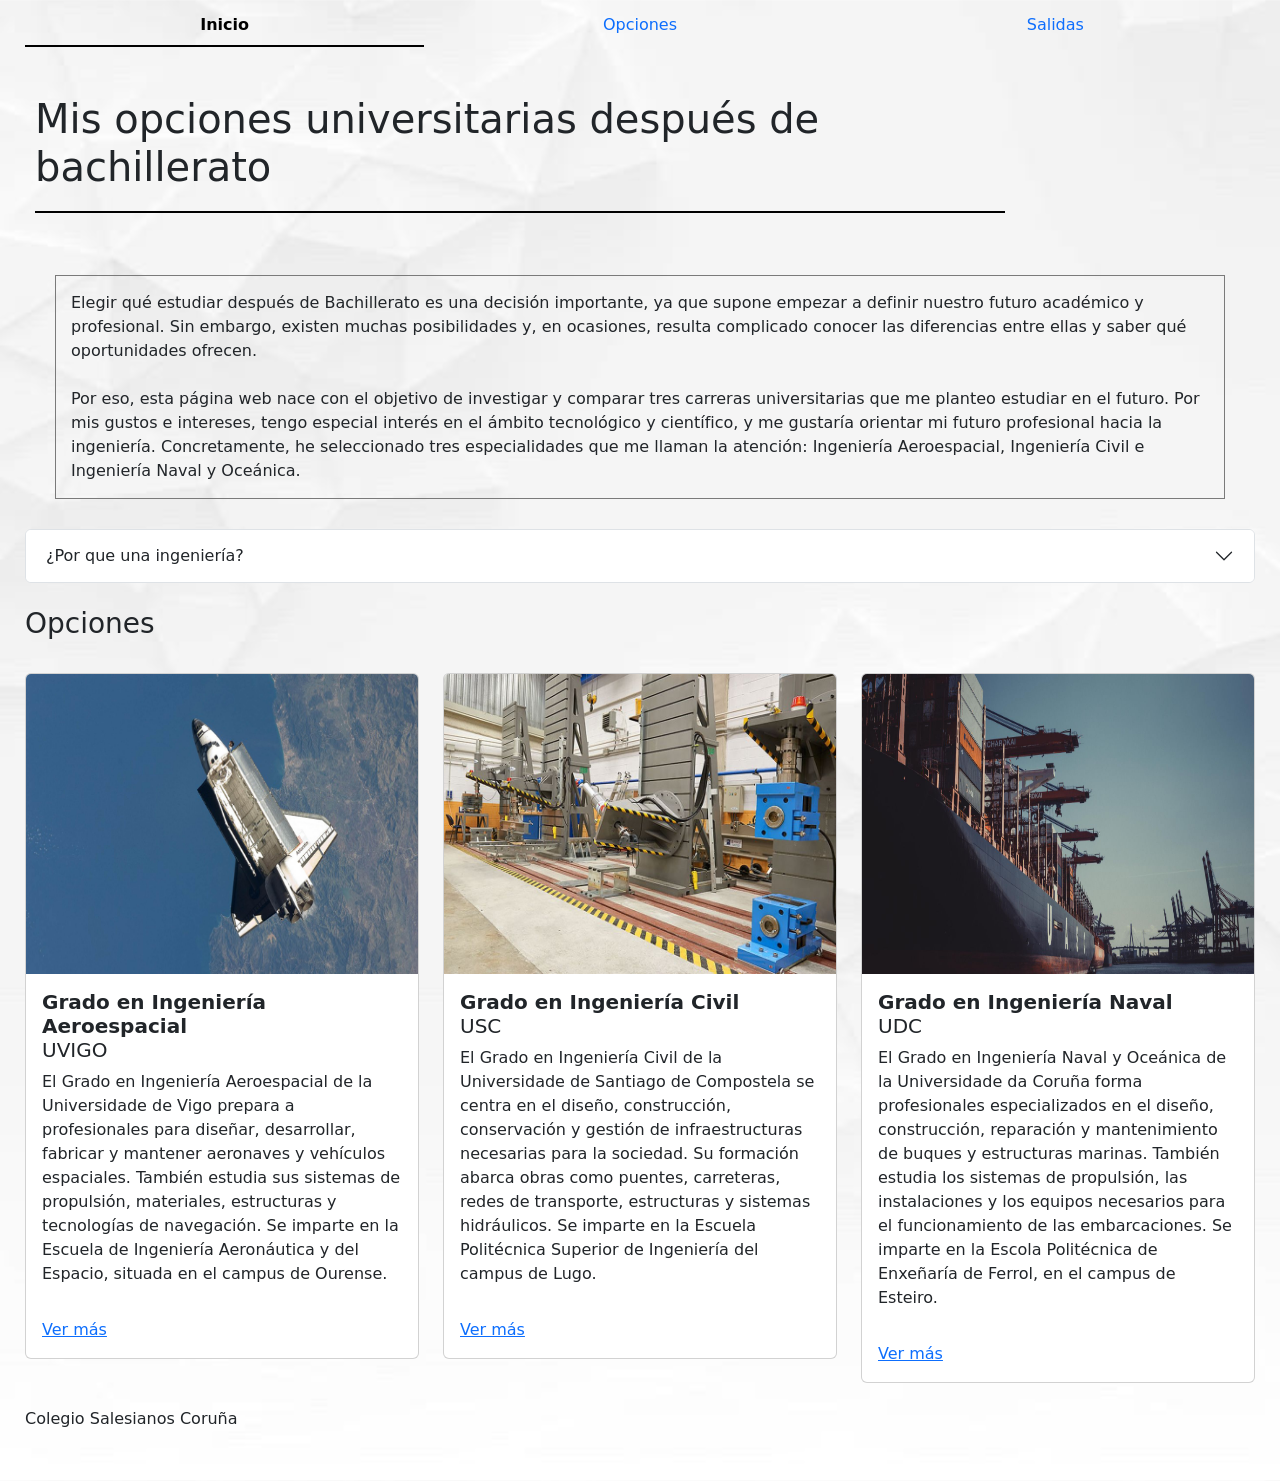
<file: index.html>
<html lang="es">
  <head>
        <meta charset="utf-8">
        <meta name="viewpoint" content="width=devise-width, initial-scale=1">
        <title>Inicio</title>
        <link href="https://cdn.jsdelivr.net/npm/bootstrap@5.3.8/dist/css/bootstrap.min.css" rel="stylesheet" integrity="sha384-sRIl4kxILFvY47J16cr9ZwB07vP4J8+LH7qKQnuqkuIAvNWLzeN8tE5YBujZqJLB" crossorigin="anonymous">
        <link rel="stylesheet" href="./CSS/estilos.css">
    </head>
    <body>
      <nav>
        <ul class="nav nav-underline nav-justified">
            <li class="nav-item">
              <a class="nav-link active" aria-current="page" href="./index.html">Inicio</a>
            </li>
            <li class="nav-item">
              <a class="nav-link" href="./opciones.html">Opciones</a>
            </li>
            <li class="nav-item">
              <a class="nav-link" href="./salidas.html">Salidas</a>
            </li>
        </ul>
      </nav><br>
      <main>
        <br><header><h1 class="subrayado">Mis opciones universitarias después de bachillerato</h1></header><br>
        <p class="parrafo">Elegir qué estudiar después de Bachillerato es una decisión importante, ya que supone empezar a definir nuestro futuro académico y profesional. Sin embargo, existen muchas posibilidades y, en ocasiones, resulta complicado conocer las diferencias entre ellas y saber qué oportunidades ofrecen.<br>
        <br>Por eso, esta página web nace con el objetivo de investigar y comparar tres carreras universitarias que me planteo estudiar en el futuro. Por mis gustos e intereses, tengo especial interés en el ámbito tecnológico y científico, y me gustaría orientar mi futuro profesional hacia la ingeniería. Concretamente, he seleccionado tres especialidades que me llaman la atención: Ingeniería Aeroespacial, Ingeniería Civil e Ingeniería Naval y Oceánica.</p>
        <div class="accordion" id="accordionExample">
            <div class="accordion-item">
                <h2 class="accordion-header">
                  <button class="accordion-button collapsed" type="button" data-bs-toggle="collapse" data-bs-target="#collapseTwo" aria-expanded="false" aria-controls="collapseTwo">
                    ¿Por que una ingeniería?
                  </button>
                </h2>
                <div id="collapseTwo" class="accordion-collapse collapse" data-bs-parent="#accordionExample">
                  <div class="accordion-body">
                    La ingeniería es una disciplina que aplica conocimientos científicos, matemáticos y tecnológicos para resolver problemas, desarrollar nuevas soluciones y mejorar la sociedad. Está presente en prácticamente todos los aspectos de nuestra vida.
                  </div>
                </div>
            </div>
        </div>
        <br>
        <h3>Opciones</h3> <br>
        <div class="card-group">
          <div class="row">
            <div class="col-12 col-md-6 col-lg-4">
              <div class="card">
                <img src="./img/ingenieria-aeroespacial.jpg" class="card-img-top" height="300">
                <div class="card-body">
                  <h5 class="card-title"><strong>Grado en Ingeniería Aeroespacial</strong><br>UVIGO</h5>
                  <p class="card-text">El Grado en Ingeniería Aeroespacial de la Universidade de Vigo prepara a profesionales para diseñar, desarrollar, fabricar y mantener aeronaves y vehículos espaciales. También estudia sus sistemas de propulsión, materiales, estructuras y tecnologías de navegación. Se imparte en la Escuela de Ingeniería Aeronáutica y del Espacio, situada en el campus de Ourense.</p>
                </div>
                <div class="card-body">
                  <a href="https://aero.uvigo.es/es/estudios/grado-en-ingenieria-aeroespacial" class="card-link">Ver más</a>
                </div>
              </div>
            </div>
            <div class="col-12 col-md-6 col-lg-4">
              <div class="card">
                <img src="./img/ingenieria-civil.jpg" class="card-img-top" height="300">
                <div class="card-body">
                  <h5 class="card-title"><strong>Grado en Ingeniería Civil</strong><br>USC</h5>
                  <p class="card-text">El Grado en Ingeniería Civil de la Universidade de Santiago de Compostela se centra en el diseño, construcción, conservación y gestión de infraestructuras necesarias para la sociedad. Su formación abarca obras como puentes, carreteras, redes de transporte, estructuras y sistemas hidráulicos. Se imparte en la Escuela Politécnica Superior de Ingeniería del campus de Lugo.</p>
                </div>
                <div class="card-body">
                  <a href="https://www.usc.gal/es/estudios/grados/ingenieria-arquitectura/grado-ingenieria-civil" class="card-link">Ver más</a>
                </div>
              </div>
            </div>
            <div class="col-12 col-md-6 col-lg-4">
              <div class="card">
                <img src="./img/ingenieria-naval.jpg" class="card-img-top" height="300">
                <div class="card-body">
                  <h5 class="card-title"><strong>Grado en Ingeniería Naval</strong><br>UDC</h5>
                  <p class="card-text">El Grado en Ingeniería Naval y Oceánica de la Universidade da Coruña forma profesionales especializados en el diseño, construcción, reparación y mantenimiento de buques y estructuras marinas. También estudia los sistemas de propulsión, las instalaciones y los equipos necesarios para el funcionamiento de las embarcaciones. Se imparte en la Escola Politécnica de Enxeñaría de Ferrol, en el campus de Esteiro.</p>
                </div>
                <div class="card-body">
                  <a href="https://www.udc.gal/es/epef/graos/grao-en-enxenaria-naval-e-oceanica/" class="card-link">Ver más</a>
                </div>
              </div>
            </div>
          </div>
        </div>
        
        <div class="container">
            <div class="row">
                <div class="col-12 col-md-6 col-lg-4">

                </div>
            </div>
        </div>

        <script src="https://cdn.jsdelivr.net/npm/bootstrap@5.3.8/dist/js/bootstrap.bundle.min.js" integrity="sha384-FKyoEForCGlyvwx9Hj09JcYn3nv7wiPVlz7YYwJrWVcXK/BmnVDxM+D2scQbITxI" crossorigin="anonymous"></script>
        <br>
      </main>
      <footer>Colegio Salesianos Coruña</footer>
    </body>
</html>
</file>
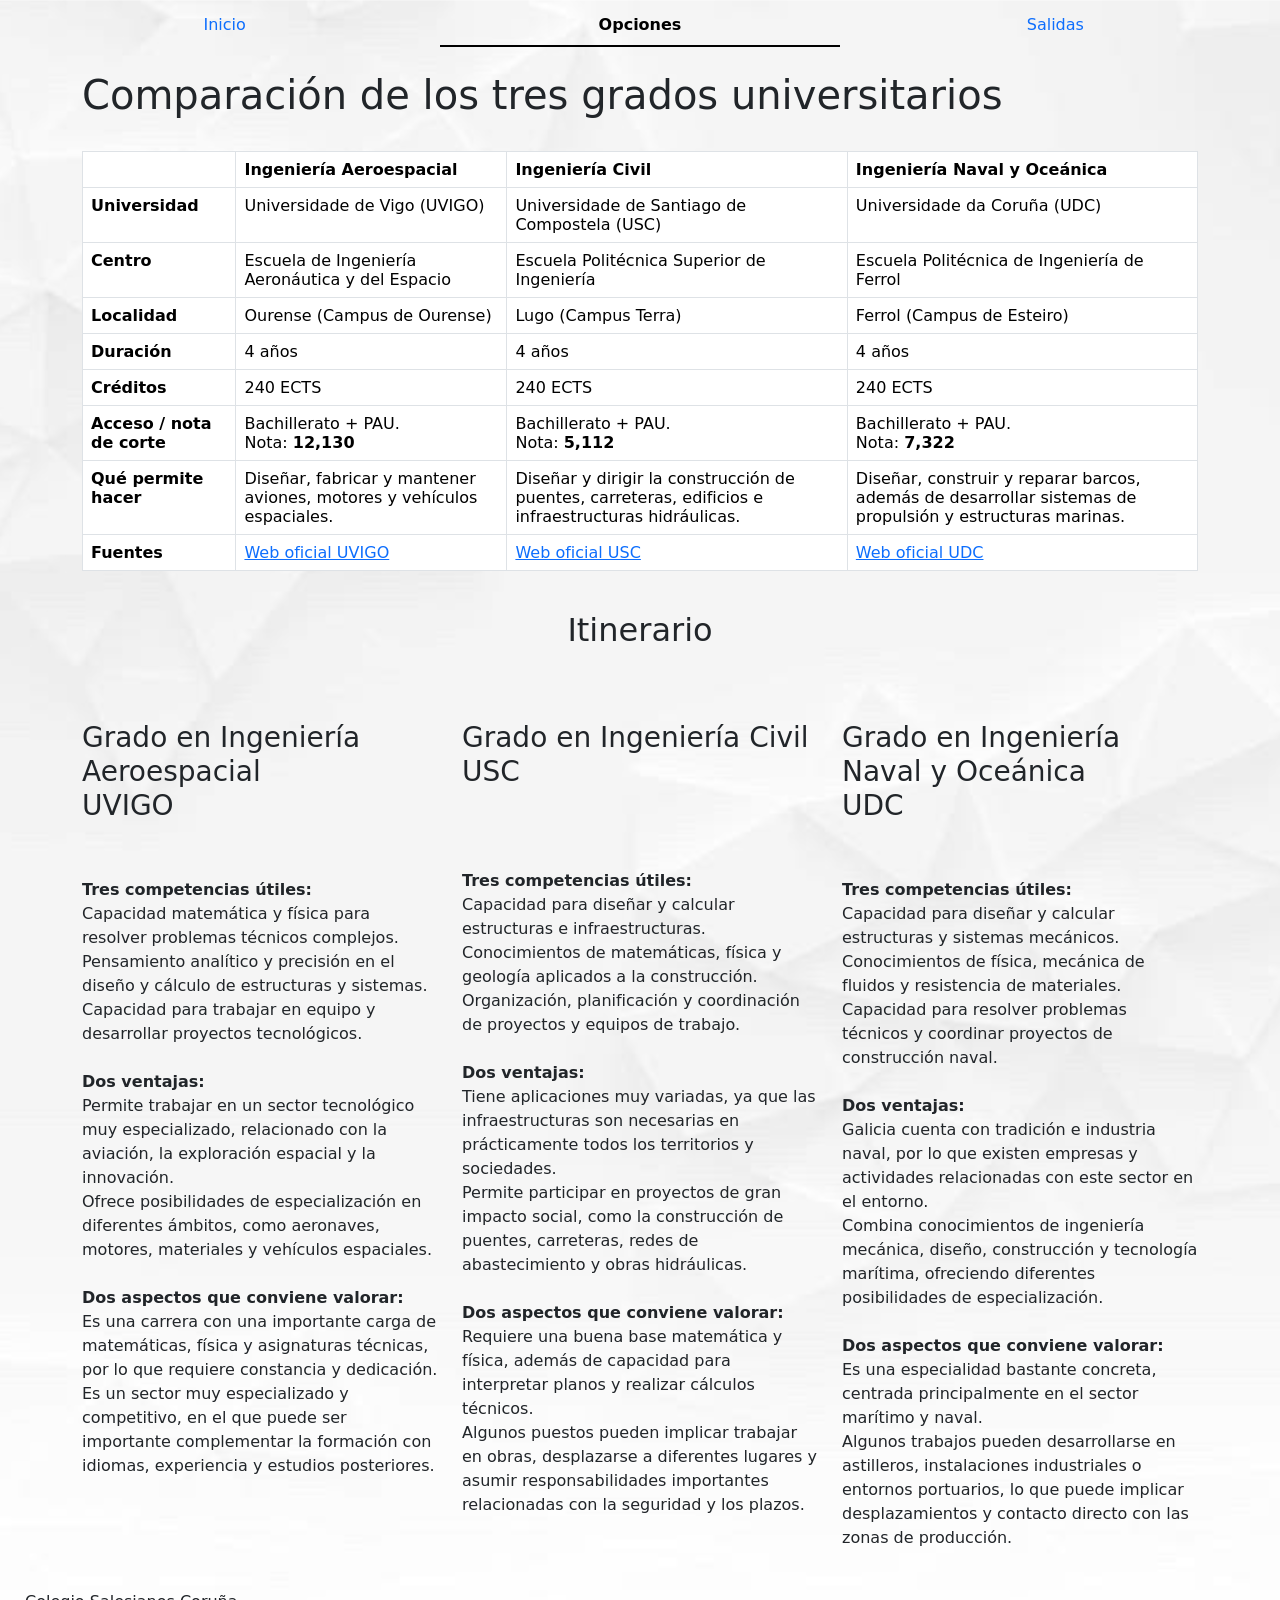
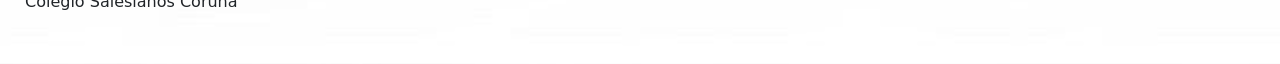
<file: opciones.html>
<html lang="es">
    <head>
        <meta charset="utf-8">
        <meta name="viewpoint" content="width=devise-width, initial-scale=1">
        <title>Opciones</title>
        <link href="https://cdn.jsdelivr.net/npm/bootstrap@5.3.8/dist/css/bootstrap.min.css" rel="stylesheet" integrity="sha384-sRIl4kxILFvY47J16cr9ZwB07vP4J8+LH7qKQnuqkuIAvNWLzeN8tE5YBujZqJLB" crossorigin="anonymous">
        <link rel="stylesheet" href="./CSS/estilos.css">
    </head>
    <body>
      <nav>
        <ul class="nav nav-underline nav-justified">
            <li class="nav-item">
              <a class="nav-link" href="./index.html">Inicio</a>
            </li>
            <li class="nav-item">
              <a class="nav-link active" aria-current="page" href="./opciones.html">Opciones</a>
            </li>
            <li class="nav-item">
              <a class="nav-link" href="./salidas.html">Salidas</a>
            </li>
      </nav></ul>
      <main>
        <br>
        <div class="container text-centered">
          <caption><h1>Comparación de los tres grados universitarios</h1></caption><br>
          <table class="table table-responsive table-bordered">
            <thead>
              <tr>
                <th></th>
                <th scope="col">Ingeniería Aeroespacial</th>
                <th scope="col">Ingeniería Civil</th>
                <th scope="col">Ingeniería Naval y Oceánica</th>
              </tr>
            </thead>
            <tbody>
              <tr>
                <th scope="row">Universidad</th>
                <td>Universidade de Vigo (UVIGO)</td>
                <td>Universidade de Santiago de Compostela (USC)</td>
                <td>Universidade da Coruña (UDC)</td>
              </tr>
              <tr>
                <th scope="row">Centro</th>
                <td>Escuela de Ingeniería Aeronáutica y del Espacio</td>
                <td>Escuela Politécnica Superior de Ingeniería</td>
                <td>Escuela Politécnica de Ingeniería de Ferrol</td>
             </tr>
             <tr>
                <th scope="row">Localidad</th>
                <td>Ourense (Campus de Ourense)</td>
                <td>Lugo (Campus Terra)</td>
                <td>	Ferrol (Campus de Esteiro)</td>
              </tr>
             <tr>
                <th scope="row">Duración</th>
                <td>4 años</td>
                <td>4 años</td>
                <td>4 años</td>
             </tr>
              <tr>
                <th scope="row">Créditos</th>
                <td>240 ECTS</td>
                <td>240 ECTS</td>
                <td>240 ECTS</td>
             </tr>
              <tr>
                <th scope="row">Acceso / nota de corte</th>
                <td>Bachillerato + PAU.<br>Nota: <strong>12,130</strong></td>
                <td>Bachillerato + PAU.<br>Nota: <strong>5,112</strong></td>
                <td>Bachillerato + PAU.<br>Nota: <strong>7,322</strong></td>
             </tr>
             <tr>
                <th scope="row">Qué permite hacer</th>
                <td>Diseñar, fabricar y mantener aviones, motores y vehículos espaciales.</td>
                <td>Diseñar y dirigir la construcción de puentes, carreteras, edificios e infraestructuras hidráulicas.</td>
                <td>Diseñar, construir y reparar barcos, además de desarrollar sistemas de propulsión y estructuras marinas.</td>
             </tr>
             <tr>
                <th scope="row">Fuentes</th>
                <td><a href="https://aero.uvigo.es/es/estudios/grado-en-ingenieria-aeroespacial" class="card-link">Web oficial UVIGO</a></td>
                <td><a href="https://www.usc.gal/es/estudios/grados/ingenieria-arquitectura/grado-ingenieria-civil" class="card-link">Web oficial USC</a></td>
                <td><a href="https://www.udc.gal/es/epef/graos/grao-en-enxenaria-naval-e-oceanica/" class="card-link">Web oficial UDC</a></td>
             </tr>
            </tbody>
          </table>
        </div><br>
        <h2 class="centrado">Itinerario</h2><br>
        <br><div class="container">
          <div class="row align-items-start">
            <div class="col-12 col-md-6 col-lg-4">
              <p><h3>Grado en Ingeniería Aeroespacial<br>UVIGO</h3><br>
              <br><strong>Tres competencias útiles:</strong><br>Capacidad matemática y física para resolver problemas técnicos complejos.<br>Pensamiento analítico y precisión en el diseño y cálculo de estructuras y sistemas.<br>Capacidad para trabajar en equipo y desarrollar proyectos tecnológicos.<br>
              <br><strong>Dos ventajas:</strong><br>Permite trabajar en un sector tecnológico muy especializado, relacionado con la aviación, la exploración espacial y la innovación.<br>Ofrece posibilidades de especialización en diferentes ámbitos, como aeronaves, motores, materiales y vehículos espaciales.<br>
              <br><strong>Dos aspectos que conviene valorar:</strong><br>Es una carrera con una importante carga de matemáticas, física y asignaturas técnicas, por lo que requiere constancia y dedicación.<br>Es un sector muy especializado y competitivo, en el que puede ser importante complementar la formación con idiomas, experiencia y estudios posteriores.</p>
            </div>
            <div class="col-12 col-md-6 col-lg-4">
              <p><h3>Grado en Ingeniería Civil<br>USC</h3><br><br>
              <br><strong>Tres competencias útiles:</strong><br>Capacidad para diseñar y calcular estructuras e infraestructuras.<br>Conocimientos de matemáticas, física y geología aplicados a la construcción.<br>Organización, planificación y coordinación de proyectos y equipos de trabajo.<br>
              <br><strong>Dos ventajas:</strong><br>Tiene aplicaciones muy variadas, ya que las infraestructuras son necesarias en prácticamente todos los territorios y sociedades.<br>Permite participar en proyectos de gran impacto social, como la construcción de puentes, carreteras, redes de abastecimiento y obras hidráulicas.<br>
              <br><strong>Dos aspectos que conviene valorar:</strong><br>Requiere una buena base matemática y física, además de capacidad para interpretar planos y realizar cálculos técnicos.<br>Algunos puestos pueden implicar trabajar en obras, desplazarse a diferentes lugares y asumir responsabilidades importantes relacionadas con la seguridad y los plazos.</p>
            </div>
            <div class="col-12 col-md-6 col-lg-4">
              <p><h3>Grado en Ingeniería Naval y Oceánica<br>UDC</h3><br>
              <br><strong>Tres competencias útiles:</strong><br>Capacidad para diseñar y calcular estructuras y sistemas mecánicos.<br>Conocimientos de física, mecánica de fluidos y resistencia de materiales.<br>Capacidad para resolver problemas técnicos y coordinar proyectos de construcción naval.<br>
              <br><strong>Dos ventajas:</strong><br>Galicia cuenta con tradición e industria naval, por lo que existen empresas y actividades relacionadas con este sector en el entorno.<br>Combina conocimientos de ingeniería mecánica, diseño, construcción y tecnología marítima, ofreciendo diferentes posibilidades de especialización.<br>
              <br><strong>Dos aspectos que conviene valorar:</strong><br>Es una especialidad bastante concreta, centrada principalmente en el sector marítimo y naval.<br>Algunos trabajos pueden desarrollarse en astilleros, instalaciones industriales o entornos portuarios, lo que puede implicar desplazamientos y contacto directo con las zonas de producción.</p>
            </div>
          </div>
        </div>
        <script src="https://cdn.jsdelivr.net/npm/bootstrap@5.3.8/dist/js/bootstrap.bundle.min.js" integrity="sha384-FKyoEForCGlyvwx9Hj09JcYn3nv7wiPVlz7YYwJrWVcXK/BmnVDxM+D2scQbITxI" crossorigin="anonymous"></script>
        <br>
      </main>
      <footer>Colegio Salesianos Coruña</footer>
    </body>
</html>
</file>
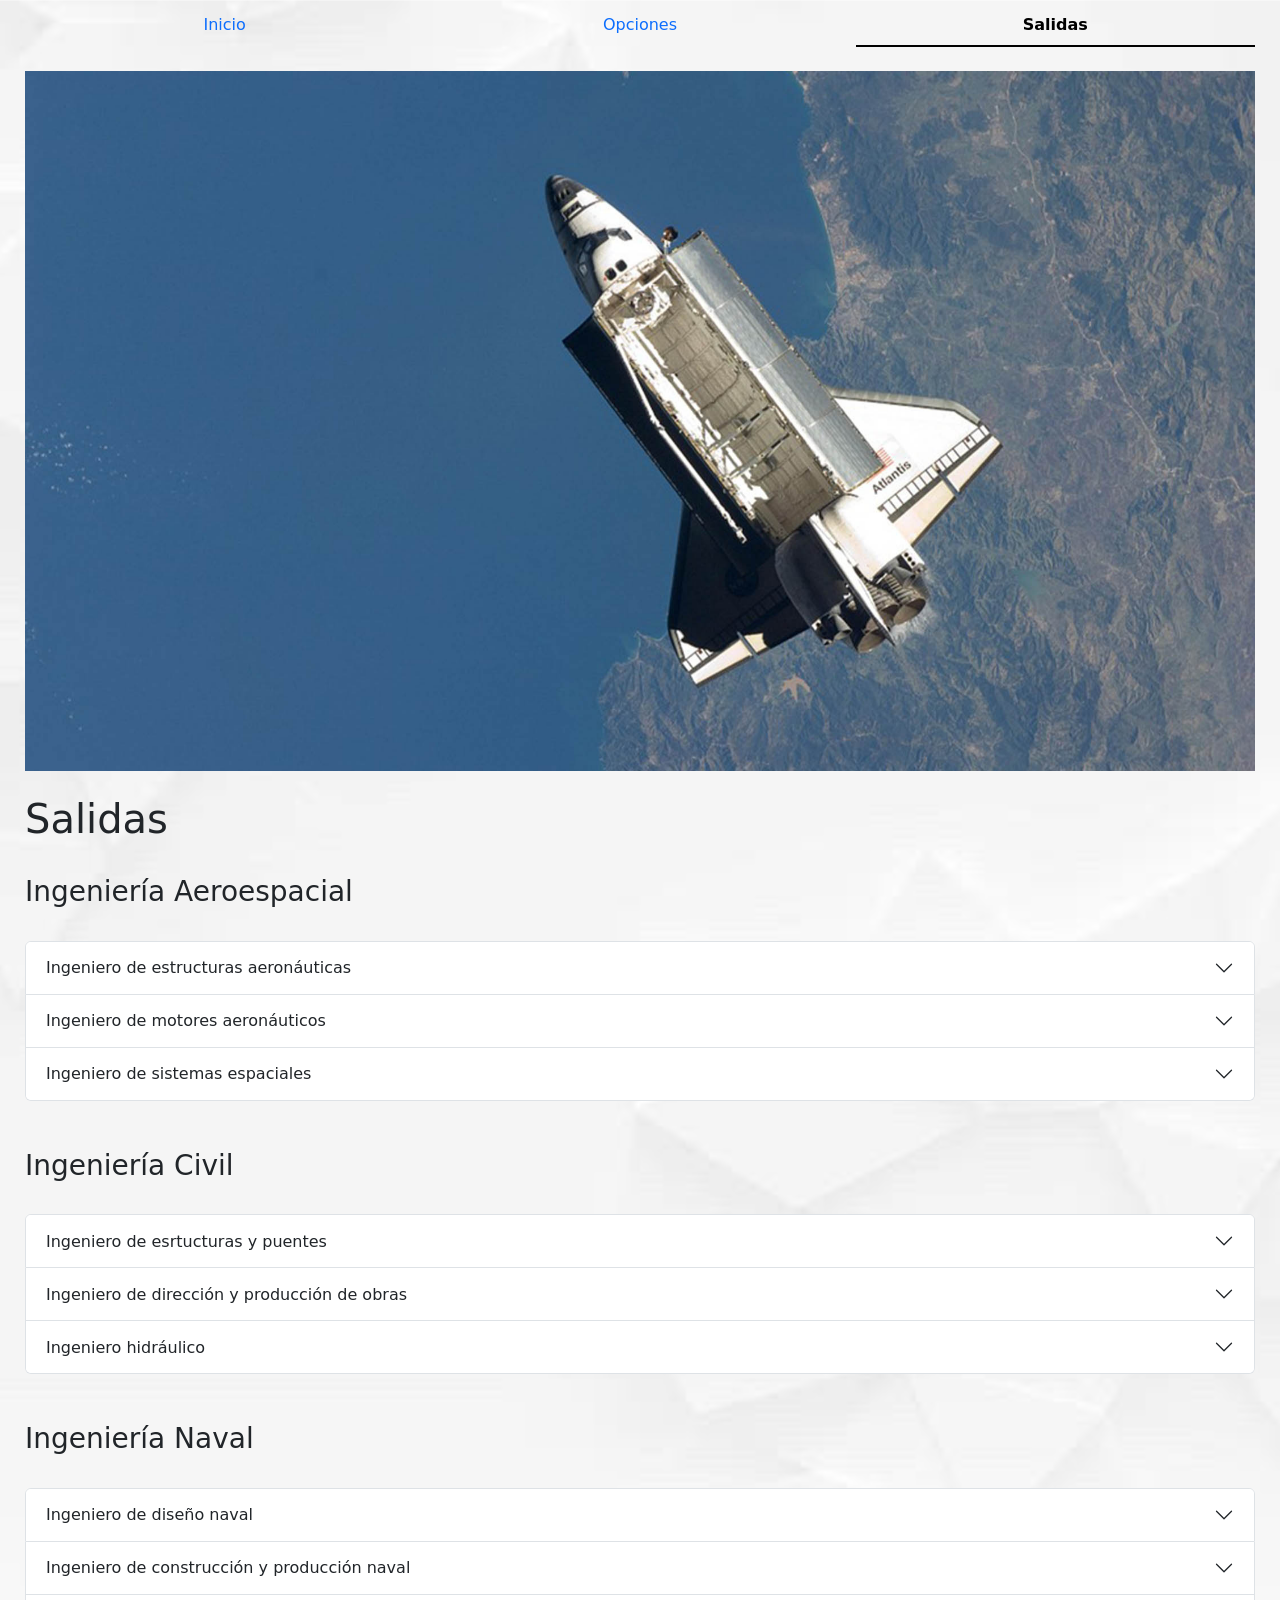
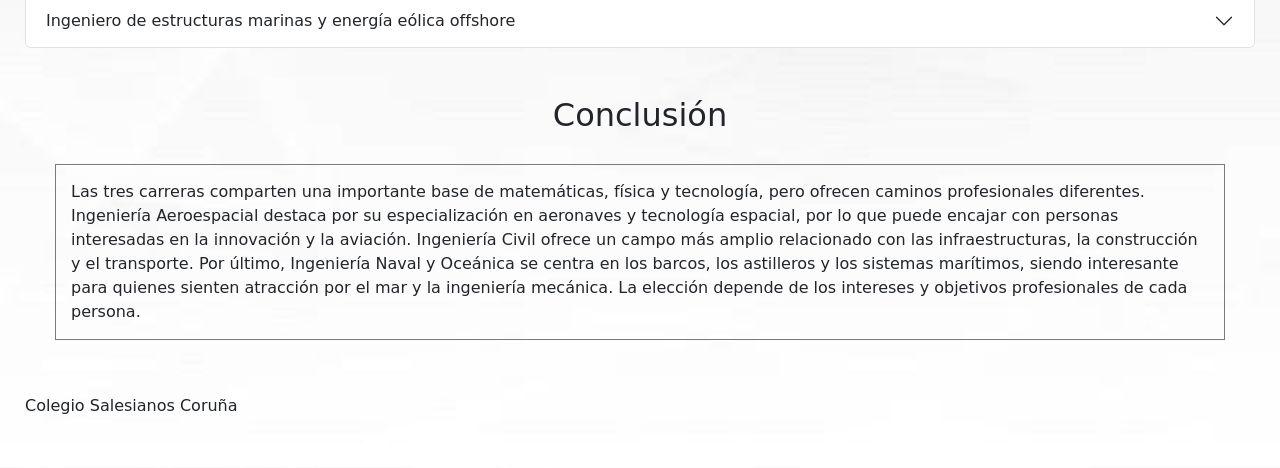
<file: salidas.html>
<html lang="es">
    <head>
        <meta charset="utf-8">
        <meta name="viewpoint" content="width=devise-width, initial-scale=1">
        <title>Salidas</title>
        <link href="https://cdn.jsdelivr.net/npm/bootstrap@5.3.8/dist/css/bootstrap.min.css" rel="stylesheet" integrity="sha384-sRIl4kxILFvY47J16cr9ZwB07vP4J8+LH7qKQnuqkuIAvNWLzeN8tE5YBujZqJLB" crossorigin="anonymous">
        <link rel="stylesheet" href="./CSS/estilos.css">
    </head>
    <body>
      <nav>
        <ul class="nav nav-underline nav-justified">
            <li class="nav-item">
              <a class="nav-link" href="./index.html">Inicio</a>
            </li>
            <li class="nav-item">
              <a class="nav-link" href="./opciones.html">Opciones</a>
            </li>
            <li class="nav-item">
              <a class="nav-link active" aria-current="page" href="./salidas.html">Salidas</a>
            </li>
        </ul>
      </nav><br>
      <main>
        <div id="carouselExampleSlidesOnly" class="carousel slide" data-bs-ride="carousel">
          <div class="carousel-inner">
            <div class="carousel-item active">
              <img src="./img/ingenieria-aeroespacial.jpg" class="d-block w-100" height="700">
            </div>
            <div class="carousel-item">
              <img src="./img/ingenieria-civil.jpg" class="d-block w-100" height="700">
            </div>
            <div class="carousel-item">
              <img src="./img/ingenieria-naval.jpg" class="d-block w-100" height="700">
            </div>
          </div>
        </div><br>
        <h1>Salidas</h1><br>
        <h3>Ingeniería Aeroespacial</h3><br>
        <div class="accordion" id="accordionExample">
          <div class="accordion-item">
            <h2 class="accordion-header">
              <button class="accordion-button collapsed" type="button" data-bs-toggle="collapse" data-bs-target="#collapseOne" aria-expanded="false" aria-controls="collapseOne">
                Ingeniero de estructuras aeronáuticas
              </button>
            </h2>
            <div id="collapseOne" class="accordion-collapse collapse" data-bs-parent="#accordionExample">
              <div class="accordion-body">
                Se encarga de diseñar y calcular las estructuras de los aviones, como las alas, el fuselaje y otros componentes. Utiliza programas informáticos de simulación para comprobar que las piezas soportan las fuerzas, vibraciones, presiones y temperaturas a las que estarán sometidas durante el vuelo. También participa en la mejora de materiales para reducir el peso de las aeronaves sin comprometer su seguridad.
                <br>Empresa: Airbus (Getafe, Madrid).
              </div>
            </div>
          </div>
          <div class="accordion-item">
            <h2 class="accordion-header">
              <button class="accordion-button collapsed" type="button" data-bs-toggle="collapse" data-bs-target="#collapseTwo" aria-expanded="false" aria-controls="collapseTwo">
                Ingeniero de motores aeronáuticos
              </button>
            </h2>
            <div id="collapseTwo" class="accordion-collapse collapse" data-bs-parent="#accordionExample">
              <div class="accordion-body">
                Participa en el desarrollo, diseño y mejora de motores de aviones y helicópteros. Analiza el funcionamiento de las turbinas, estudia las temperaturas y presiones que soportan sus componentes y realiza simulaciones para mejorar su rendimiento. También puede intervenir en pruebas de motores y en la búsqueda de soluciones que reduzcan el consumo de combustible y las emisiones contaminantes.
                <br>Empresa: ITP Aero (País Vasco y otras instalaciones).
              </div>
            </div>
          </div>
          <div class="accordion-item">
            <h2 class="accordion-header">
              <button class="accordion-button collapsed" type="button" data-bs-toggle="collapse" data-bs-target="#collapseThree" aria-expanded="false" aria-controls="collapseThree">
                Ingeniero de sistemas espaciales
              </button>
            </h2>
            <div id="collapseThree" class="accordion-collapse collapse" data-bs-parent="#accordionExample">
              <div class="accordion-body">
                Trabaja en el desarrollo de sistemas utilizados en satélites y misiones espaciales. Puede diseñar sistemas de navegación, calcular las trayectorias de los satélites, desarrollar programas para controlar vehículos espaciales y comprobar que todos sus componentes funcionan correctamente. También participa en simulaciones y pruebas antes del lanzamiento de una misión.
                Empresa: GMV (Madrid y otras sedes).
              </div>
            </div>
          </div>
        </div><br><br>
        <h3>Ingeniería Civil</h3><br>
        <div class="accordion" id="accordionExample">
          <div class="accordion-item">
            <h2 class="accordion-header">
              <button class="accordion-button collapsed" type="button" data-bs-toggle="collapse" data-bs-target="#collapseFour" aria-expanded="false" aria-controls="collapseFour">
                Ingeniero de esrtucturas y puentes
              </button>
            </h2>
            <div id="collapseFour" class="accordion-collapse collapse" data-bs-parent="#accordionExample">
              <div class="accordion-body">
                Se dedica al diseño y cálculo de estructuras como puentes, viaductos, túneles y otras infraestructuras. Estudia las cargas que deben soportar, selecciona los materiales adecuados y utiliza programas de cálculo para comprobar su resistencia y estabilidad. También puede participar en la supervisión de las obras y revisar que la construcción se ajuste a los planos y a las normas de seguridad.
                <br>Empresa: Ferrovial.
              </div>
            </div>
          </div>
          <div class="accordion-item">
            <h2 class="accordion-header">
              <button class="accordion-button collapsed" type="button" data-bs-toggle="collapse" data-bs-target="#collapseFive" aria-expanded="false" aria-controls="collapseFive">
                Ingeniero de dirección y producción de obras
              </button>
            </h2>
            <div id="collapseFive" class="accordion-collapse collapse" data-bs-parent="#accordionExample">
              <div class="accordion-body">
                Se encarga de organizar y controlar la ejecución de proyectos de construcción, como carreteras, puentes, ferrocarriles y otras obras públicas. Planifica las tareas de los trabajadores, controla los materiales y la maquinaria, comprueba que se cumplen los plazos y supervisa los costes. También resuelve problemas técnicos que aparecen durante la construcción y coordina a los diferentes equipos que participan en la obra.
                <br>Empresa: ACCIONA.
              </div>
            </div>
          </div>
          <div class="accordion-item">
            <h2 class="accordion-header">
              <button class="accordion-button collapsed" type="button" data-bs-toggle="collapse" data-bs-target="#collapseSix" aria-expanded="false" aria-controls="collapseSix">
                Ingeniero hidráulico
              </button>
            </h2>
            <div id="collapseSix" class="accordion-collapse collapse" data-bs-parent="#accordionExample">
              <div class="accordion-body">
                Diseña y participa en proyectos relacionados con el abastecimiento, tratamiento y distribución del agua. Puede trabajar en plantas desalinizadoras, depuradoras, presas y redes de tuberías. Calcula los caudales y las presiones del agua, estudia el funcionamiento de bombas y conducciones y busca soluciones para mejorar la eficiencia de las instalaciones y reducir el consumo de recursos.
                <br>Empresa: ACCIONA Agua.
              </div>
            </div>
          </div>
        </div><br><br>
        <h3>Ingeniería Naval</h3><br>
        <div class="accordion" id="accordionExample">
          <div class="accordion-item">
            <h2 class="accordion-header">
              <button class="accordion-button collapsed" type="button" data-bs-toggle="collapse" data-bs-target="#collapseSeven" aria-expanded="false" aria-controls="collapseSeven">
                Ingeniero de diseño naval
              </button>
            </h2>
            <div id="collapseSeven" class="accordion-collapse collapse" data-bs-parent="#accordionExample">
              <div class="accordion-body">
                Participa en el diseño de barcos militares y civiles, como fragatas, submarinos y buques de transporte. Calcula las dimensiones y la forma del casco, estudia la estabilidad del barco y comprueba su resistencia frente a las fuerzas del mar. También utiliza programas de diseño en 3D para desarrollar los planos y modelos digitales de las embarcaciones antes de comenzar su construcción.
                <br>Empresa: Navantia (Ferrol).
              </div>
            </div>
          </div>
          <div class="accordion-item">
            <h2 class="accordion-header">
              <button class="accordion-button collapsed" type="button" data-bs-toggle="collapse" data-bs-target="#collapseEight" aria-expanded="false" aria-controls="collapseEight">
                Ingeniero de construcción y producción naval
              </button>
            </h2>
            <div id="collapseEight" class="accordion-collapse collapse" data-bs-parent="#accordionExample">
              <div class="accordion-body">
                Se encarga de planificar y supervisar la construcción de barcos en los astilleros. Organiza las diferentes fases de fabricación, controla la instalación de motores, estructuras y equipos, comprueba que los materiales utilizados cumplen los requisitos técnicos y coordina a los equipos de trabajo. Su objetivo es que los buques se construyan correctamente, respetando los plazos, los costes y las condiciones de calidad y seguridad.
                <br>Empresa: Navantia (astilleros de Ferrol y Fene).
              </div>
            </div>
          </div>
          <div class="accordion-item">
            <h2 class="accordion-header">
              <button class="accordion-button collapsed" type="button" data-bs-toggle="collapse" data-bs-target="#collapseNine" aria-expanded="false" aria-controls="collapseNine">
                Ingeniero de estructuras marinas y energía eólica offshore
              </button>
            </h2>
            <div id="collapseNine" class="accordion-collapse collapse" data-bs-parent="#accordionExample">
              <div class="accordion-body">
                Trabaja en el diseño y desarrollo de estructuras utilizadas en el mar, especialmente las relacionadas con la energía eólica marina. Calcula y estudia las plataformas y cimentaciones que soportan los aerogeneradores, teniendo en cuenta las olas, el viento, las corrientes y la corrosión del agua salada. También participa en la fabricación, instalación y mantenimiento de estas estructuras para garantizar su estabilidad y resistencia.
                <br>Empresa: Navantia Seanergies.
              </div>
            </div>
          </div>
        </div><br><br>
        <h2 class="centrado">Conclusión</h2>
        <p class="parrafo">Las tres carreras comparten una importante base de matemáticas, física y tecnología, pero ofrecen caminos profesionales diferentes. Ingeniería Aeroespacial destaca por su especialización en aeronaves y tecnología espacial, por lo que puede encajar con personas interesadas en la innovación y la aviación. Ingeniería Civil ofrece un campo más amplio relacionado con las infraestructuras, la construcción y el transporte. Por último, Ingeniería Naval y Oceánica se centra en los barcos, los astilleros y los sistemas marítimos, siendo interesante para quienes sienten atracción por el mar y la ingeniería mecánica. La elección depende de los intereses y objetivos profesionales de cada persona.
        </p>
        <script src="https://cdn.jsdelivr.net/npm/bootstrap@5.3.8/dist/js/bootstrap.bundle.min.js" integrity="sha384-FKyoEForCGlyvwx9Hj09JcYn3nv7wiPVlz7YYwJrWVcXK/BmnVDxM+D2scQbITxI" crossorigin="anonymous"></script>
        <br>
      </main>
      <footer>Colegio Salesianos Coruña</footer>
    </body>
</html>
</file>
<file: CSS/estilos.css>
body {
    background-image: url("../img/fondo.jpg");
    background-size: cover;
    background-position: center;
    margin: 5px 25px 50px
}

.parrafo {
    margin: 30px;
    border-style: solid;
    border-width: 1px;
    border-color: rgb(122, 122, 122);
    padding: 15px
}

.subrayado {
    border-style: none none solid none;
    border-width: 2px;
    border-color:black;
    padding-bottom: 20px;
    margin-right: 250px;
    margin-left: 10px;
}

.centrado {
    text-align: center;
}
</file>
